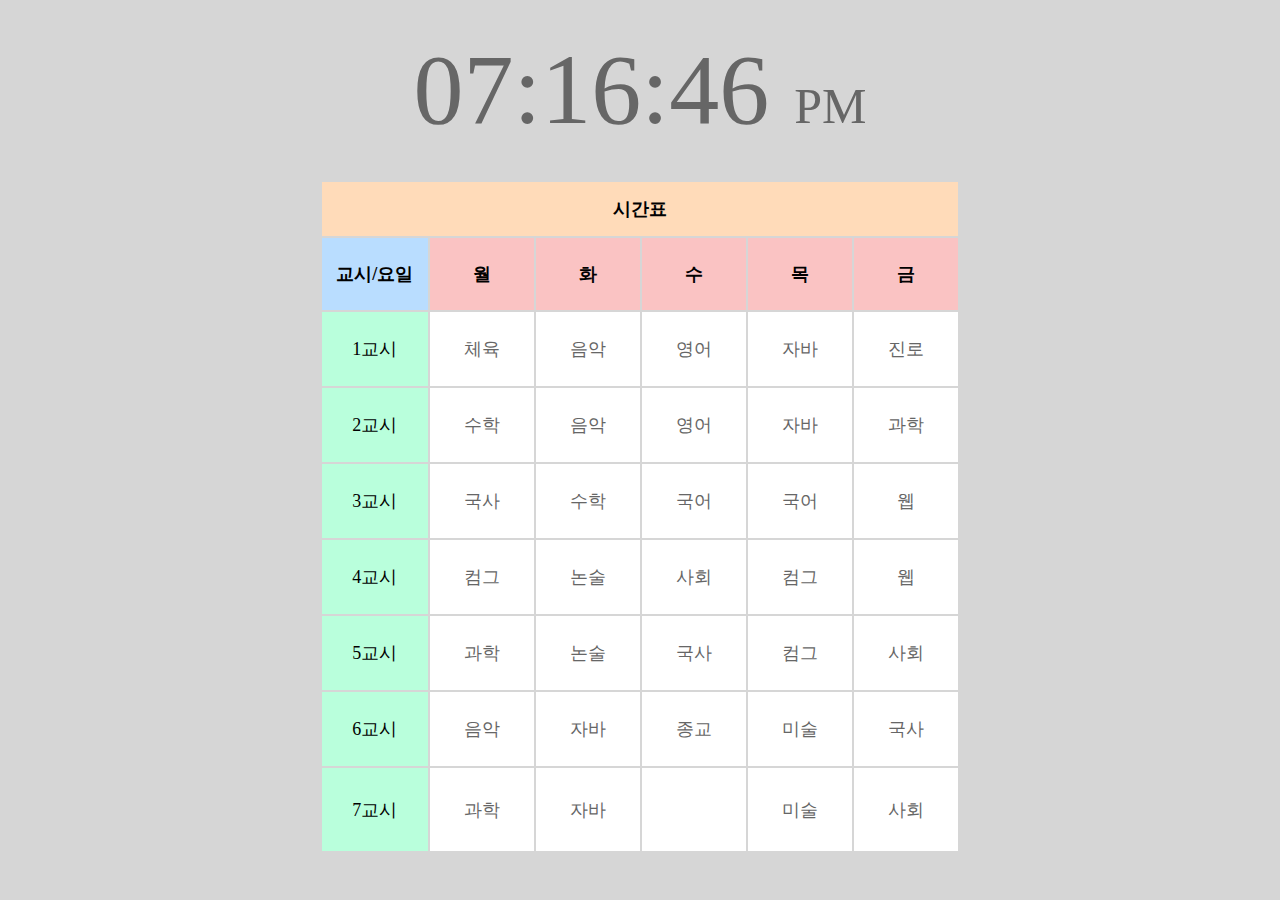
<file: index.html>
<!DOCTYPE html>
<html lang="ko">
    <head>
        <meta charset="UTF-8">
        <meta name="viewport" content="width=device-width, initial-scale=1.0">
        <title>시간표</title>
        <link rel="stylesheet" href="./css/style.css">
    </head>
    <body>
        <div id="container">
            <div id="clock">
            </div>
            <div id="table">
                <table id="main">
                    <tr id="tablehead">
                        <th colspan="7">시간표</th>
                    </tr>
                    <tr id="headRow">
                        <th id="col">교시/요일</th>
                        <th id="col2">월</th>
                        <th id="col3">화</th>
                        <th id="col4">수</th>
                        <th id="col5">목</th>
                        <th id="col6">금</th>
                    </tr>
                    <tr class="secondRow">
                        <td id="col1">1교시</td>
                        <td id="col2"><a href="https://classroom.google.com/w/NjQ2MzU3MDE0NTda/t/all" target="_blank">체육</a></td>
                        <td id="col3"><a href="https://classroom.google.com/w/Njg1MTg4NTMyMDJa/t/all" target="_blank">음악</a></td>
                        <td id="col4"><a href="https://classroom.google.com/w/Njg1MzY4ODk3OTRa/t/all" target="_blank">영어</a></td>
                        <td id="col5"><a href="https://classroom.google.com/w/NTUyNzYyNDgyODJa/t/all" target="_blank">자바</a></td>
                        <td id="col6"><a href="https://classroom.google.com/w/NjkzMTM4MjA5NTNa/t/all" target="_blank">진로</a></td>
                    </tr>
                    <tr class="thirdRow">
                        <td id="col1">2교시</td>
                        <td id="col2"><a href="https://classroom.google.com/w/MTMxNTU3NjAzMDk1/t/all" target="_blank">수학</a></td>
                        <td id="col3"><a href="https://classroom.google.com/w/Njg1MTg4NTMyMDJa/t/all" target="_blank">음악</a></td>
                        <td id="col4"><a href="https://classroom.google.com/w/Njg1MzY4ODk3OTRa/t/all" target="_blank">영어</a></td>
                        <td id="col5"><a href="https://classroom.google.com/w/NTUyNzYyNDgyODJa/t/all" target="_blank">자바</a></td>
                        <td id="col6"><a href="https://classroom.google.com/w/NjkzNjU0NzAzNTBa/t/all" target="_blank">과학</a></td>
                    </tr>
                    <tr class="fourthRow">
                        <td id="col1">3교시</td>
                        <td id="col2"><a href="https://classroom.google.com/w/NzIwNzMwNTU5MTBa/t/all" target="_blank">국사</a></td>
                        <td id="col3"><a href="https://classroom.google.com/w/MTMxNTU3NjAzMDk1/t/all" target="_blank">수학</a></td>
                        <td id="col4"><a href="https://classroom.google.com/w/Njk4MTg3NzMwMDla/t/all" target="_blank">국어</a></td>
                        <td id="col5"><a href="https://classroom.google.com/w/Njk4MTg3NzMwMDla/t/all" target="_blank">국어</a></td>
                        <td id="col6"><a href="https://classroom.google.com/w/Njk4NjYzODM5OTBa/t/all" target="_blank">웹</a></td>
                    </tr>
                    <tr class="fifthRow">
                        <td id="col1">4교시</td>
                        <td id="col2"><a href="https://classroom.google.com/w/NTUyNzQ4OTUwMzFa/t/all" target="_blank">컴그</a></td>
                        <td id="col3"><a href="https://classroom.google.com/w/Njk1MTg3OTgxMDBa/t/all" target="_blank">논술</a></td>
                        <td id="col4"><a href="https://classroom.google.com/w/NzIwNzMwNTU5MTBa/t/all" target="_blank">사회</a></td>
                        <td id="col5"><a href="https://classroom.google.com/w/NTUyNzQ4OTUwMzFa/t/all" target="_blank">컴그</a></td>
                        <td id="col6"><a href="https://classroom.google.com/w/Njk4NjYzODM5OTBa/t/all" target="_blank">웹</a></td>
                    </tr>
                    <tr class="sixthRow">
                        <td id="col1">5교시</td>
                        <td id="col2"><a href="https://classroom.google.com/w/NjkzNjU0NzAzNTBa/t/all" target="_blank">과학</a></td>
                        <td id="col3"><a href="https://classroom.google.com/w/Njk1MTg3OTgxMDBa/t/all" target="_blank">논술</a></td>
                        <td id="col4"><a href="https://classroom.google.com/w/NzIwNzMwNTU5MTBa/t/all" target="_blank">국사</a></td>
                        <td id="col5"><a href="https://classroom.google.com/w/NTUyNzQ4OTUwMzFa/t/all" target="_blank">컴그</a></td>
                        <td id="col6"><a href="https://classroom.google.com/w/NzIwNzMwNTU5MTBa/t/all" target="_blank">사회</a></td>
                    </tr>
                    <tr class="seventhRow">
                    <td id="col1">6교시</td>
                    <td id="col2"><a href="https://classroom.google.com/w/Njg1MTg4NTMyMDJa/t/all" target="_blank">음악</a></td>
                    <td id="col3"><a href="https://classroom.google.com/w/NTUyNzYyNDgyODJa/t/all" target="_blank">자바</a></td>
                    <td id="col4"><a href="https://classroom.google.com/w/NTQ0MTQ1NTYwOTha/t/all" target="_blank">종교</a></td>
                    <td id="col5"><a href="https://classroom.google.com/w/NTQzNzU1NjYxNDha/t/all" target="_blank">미술</a></td>
                    <td id="col6"><a href="https://classroom.google.com/w/NzIwNzMwNTU5MTBa/t/all" target="_blank">국사</a></td>
                </tr>
                <tr class="eighthRow">
                    <td id="col1">7교시</td>
                    <td id="col2"><a href="https://classroom.google.com/w/NjkzNjU0NzAzNTBa/t/all" target="_blank">과학</a></td>
                    <td id="col3"><a href="https://classroom.google.com/w/NTUyNzYyNDgyODJa/t/all" target="_blank">자바</a></td>
                    <td id="col4"><a href="" target="_blank"></a></td>
                    <td id="col5"><a href="https://classroom.google.com/w/NTQzNzU1NjYxNDha/t/all" target="_blank">미술</a></td>
                    <td id="col6"><a href="https://classroom.google.com/w/NzIwNzMwNTU5MTBa/t/all" target="_blank">사회</a></td>
                </tr>
            </table>
        </div>
    </div>
    <script src="./js/clock.js"></script>
</body>
</html>
</file>
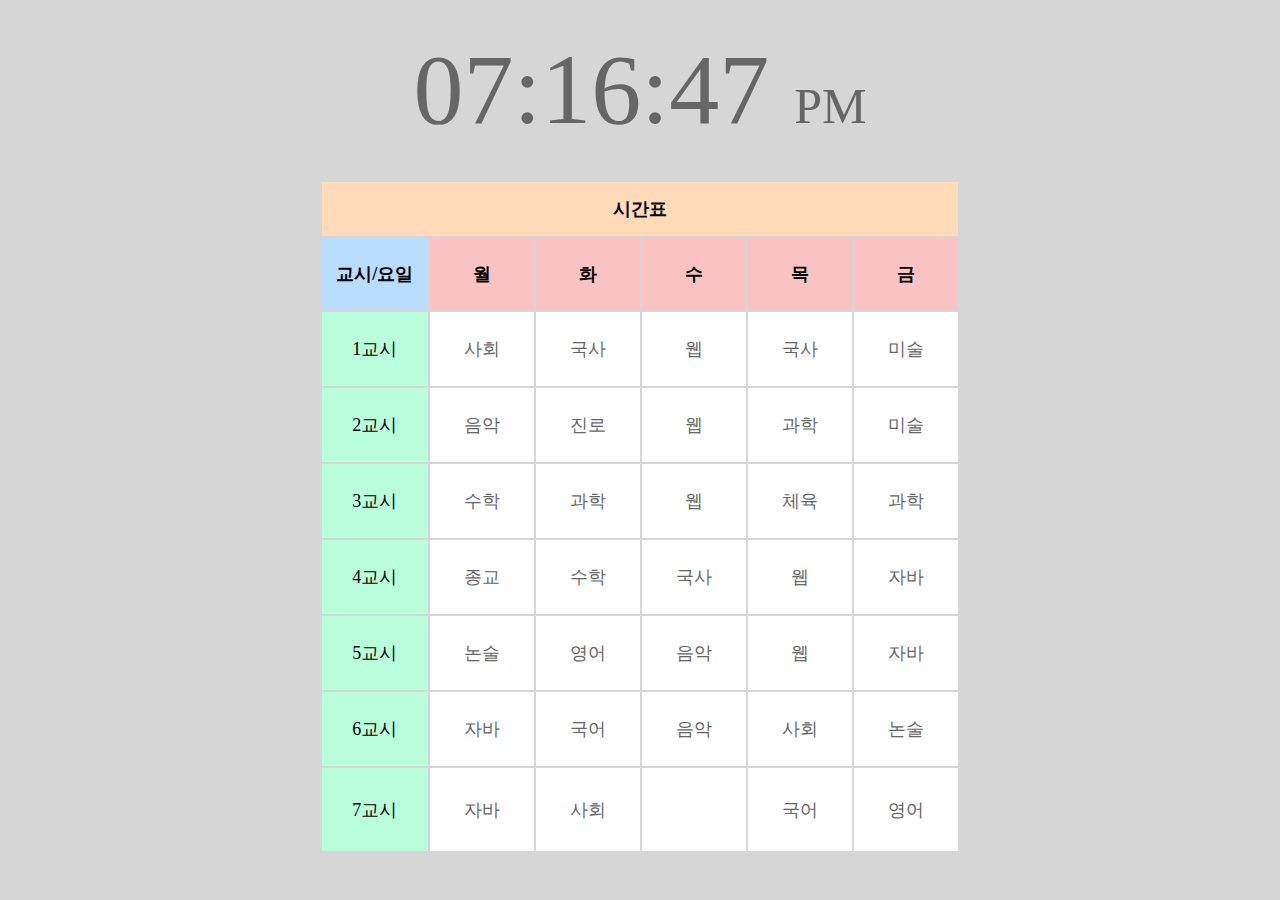
<file: html/index.html>
<!DOCTYPE html>
<html lang="ko">
    
    <head>
        <meta charset="UTF-8">
        <meta name="viewport" content="width=device-width, initial-scale=1.0">
        <title>시간표</title>
        <link rel="stylesheet" href="../css/style.css">
        <script src="../js/clock.js"></script>
</head>

<body onload="printClock()">
    <div id="container">
        <div id="clock">
        </div>
        <div id="table">
            <table id="main">
                <tr id="tablehead">
                    <th colspan="7">시간표</th>
                </tr>
                <tr id="headRow">
                    <th id="col">교시/요일</th>
                    <th id="col2">월</th>
                    <th id="col3">화</th>
                    <th id="col4">수</th>
                    <th id="col5">목</th>
                    <th id="col6">금</th>
                </tr>
                <tr class="secondRow">
                    <td id="col1">1교시</td>
                    <td id="col2"><a href="https://classroom.google.com/w/NzIwNzMwNTU5MTBa/t/all" target="_blank">사회</a></td>
                    <td id="col3"><a href="https://classroom.google.com/w/NjQ0MzQyNTg4OTNa/t/all" target="_blank">국사</a></td>
                    <td id="col4"><a href="https://classroom.google.com/w/Njk4NjYzODM5OTBa/t/all" target="_blank">웹</a></td>
                    <td id="col5"><a href="https://classroom.google.com/w/NjQ0MzQyNTg4OTNa/t/all" target="_blank">국사</a></td>
                    <td id="col6"><a href="https://classroom.google.com/w/NTQzNzU1NjYxNDha/t/all" target="_blank">미술</a></td>
                </tr>
                <tr class="thirdRow">
                    <td id="col1">2교시</td>
                    <td id="col2"><a href="https://classroom.google.com/w/Njg1MTg4NTMyMDJa/t/all" target="_blank">음악</a></td>
                    <td id="col3"><a href="https://classroom.google.com/w/NjkzMTM4MjA5NTNa/t/all" target="_blank">진로</a></td>
                    <td id="col4"><a href="https://classroom.google.com/w/Njk4NjYzODM5OTBa/t/all" target="_blank">웹</a></td>
                    <td id="col5"><a href="https://classroom.google.com/w/NjkzNjU0NzAzNTBa/t/all" target="_blank">과학</a></td>
                    <td id="col6"><a href="https://classroom.google.com/w/NTQzNzU1NjYxNDha/t/all" target="_blank">미술</a></td>
                </tr>
                <tr class="fourthRow">
                    <td id="col1">3교시</td>
                    <td id="col2"><a href="https://classroom.google.com/w/NzA1NTM5NjMxODla/t/all" target="_blank">수학</a></td>
                    <td id="col3"><a href="https://classroom.google.com/w/NjkzNjU0NzAzNTBa/t/all" target="_blank">과학</a></td>
                    <td id="col4"><a href="https://classroom.google.com/w/Njk4NjYzODM5OTBa/t/all" target="_blank">웹</a></td>
                    <td id="col5"><a href="https://classroom.google.com/w/NjQ2MzU3MDE0NTda/t/all" target="_blank">체육</a></td>
                    <td id="col6"><a href="https://classroom.google.com/w/NjkzNjU0NzAzNTBa/t/all" target="_blank">과학</a></td>
                </tr>
                <tr class="fifthRow">
                    <td id="col1">4교시</td>
                    <td id="col2"><a href="https://classroom.google.com/w/NTQ0MTQ1NTYwOTha/t/all" target="_blank">종교</a></td>
                    <td id="col3"><a href="https://classroom.google.com/w/NzA1NTM5NjMxODla/t/all" target="_blank">수학</a></td>
                    <td id="col4"><a href="https://classroom.google.com/w/NjQ0MzQyNTg4OTNa/t/all" target="_blank">국사</a></td>
                    <td id="col5"><a href="https://classroom.google.com/w/Njk4NjYzODM5OTBa/t/all" target="_blank">웹</a></td>
                    <td id="col6"><a href="https://classroom.google.com/w/NTUyNzYyNDgyODJa/t/all" target="_blank">자바</a></td>
                </tr>
                <tr class="sixthRow">
                    <td id="col1">5교시</td>
                    <td id="col2"><a href="https://classroom.google.com/w/Njk1MTg3OTgxMDBa/t/all" target="_blank">논술</a></td>
                    <td id="col3"><a href="https://classroom.google.com/w/Njg1MzY4ODk3OTRa/t/all" target="_blank">영어</a></td>
                    <td id="col4"><a href="https://classroom.google.com/w/Njg1MTg4NTMyMDJa/t/all" target="_blank">음악</a></td>
                    <td id="col5"><a href="https://classroom.google.com/w/Njk4NjYzODM5OTBa/t/all" target="_blank">웹</a></td>
                    <td id="col6"><a href="https://classroom.google.com/w/NTUyNzYyNDgyODJa/t/all" target="_blank">자바</a></td>
                </tr>
                <tr class="seventhRow">
                    <td id="col1">6교시</td>
                    <td id="col2"><a href="https://classroom.google.com/w/NTMyNTc3MTk0NTda/t/all" target="_blank">자바</a></td>
                    <td id="col3"><a href="https://classroom.google.com/w/Njk4MTg3NzMwMDla/t/all" target="_blank">국어</a></td>
                    <td id="col4"><a href="https://classroom.google.com/w/Njg1MTg4NTMyMDJa/t/all" target="_blank">음악</a></td>
                    <td id="col5"><a href="https://classroom.google.com/w/NjQ0MzQyNTg4OTNa/t/all" target="_blank">사회</a></td>
                    <td id="col6"><a href="https://classroom.google.com/w/Njk1MTg3OTgxMDBa/t/all" target="_blank">논술</a></td>
                </tr>
                <tr class="eighthRow">
                    <td id="col1">7교시</td>
                    <td id="col2"><a href="https://classroom.google.com/w/NTMyNTc3MTk0NTda/t/all" target="_blank">자바</a></td>
                    <td id="col3"><a href="https://classroom.google.com/w/NjQ0MzQyNTg4OTNa/t/all" target="_blank">사회</a></td>
                    <td id="col4"><a href="#" target="_blank"></a></td>
                    <td id="col5"><a href="https://classroom.google.com/w/Njk4MTg3NzMwMDla/t/all" target="_blank">국어</a></td>
                    <td id="col6"><a href="https://classroom.google.com/w/Njg1MzY4ODk3OTRa/t/all" target="_blank">영어</a></td>
                </tr>
            </table>
        </div>
    </div>
</body>

</html>
</file>
<file: css/style.css>
body{
    background-color: #d6d6d6;
    margin: 0;
    overflow: hidden;
}
#container{
    margin: 0 25%;
}
#clock{
    width:60vh;
    height:20vh;
    margin: 0 auto;
    line-height:20vh;
    color:#666666;
    font-size:100px;
    text-align:center;
}
a{
    color: #666666;
    text-decoration: none;
}
#table{
    margin: 0 auto;
    text-align: center;
    border-collapse: collapse;
    font-size: 2vh;
}
#tablehead{
    background-color: #ffdbb9;
    text-align: center;
    height: 6vh;
}
#headRow{
    /* border: 1px solid black; */
    background-color: #fac3c3;
    width: 15vh;
    height: 8vh;

}
.secondRow>td{
    /* border: 1px solid black; */
    background-color: #ffffff;
    width: 15vh;
    height: 8vh;

}
.thirdRow>td{
    /* border: 1px solid black; */
    background-color: #ffffff;
    width: 15vh;
    height: 8vh;

}
.fourthRow>td{
    /* border: 1px solid black; */
    background-color: #ffffff;
    width: 15vh;
    height: 8vh;

}
.fifthRow>td{
    /* border: 1px solid black; */
    background-color: #ffffff;
    width: 15vh;
    height: 8vh;

}
.sixthRow>td{
    /* border: 1px solid black; */
    background-color: #ffffff;
    width: 15vh;
    height: 8vh;

}
.seventhRow>td{
    /* border: 1px solid black; */
    background-color: #ffffff;
    width: 15vh;
    height: 8vh;

}
.eighthRow>td{
    /* border: 1px solid black; */
    background-color: #ffffff;
    width: 15vh;
    height: 9vh;
    
}
#col{
    background-color: #b9ddff;
}
#col1{
    background-color: #b9ffdc;
}
</file>
